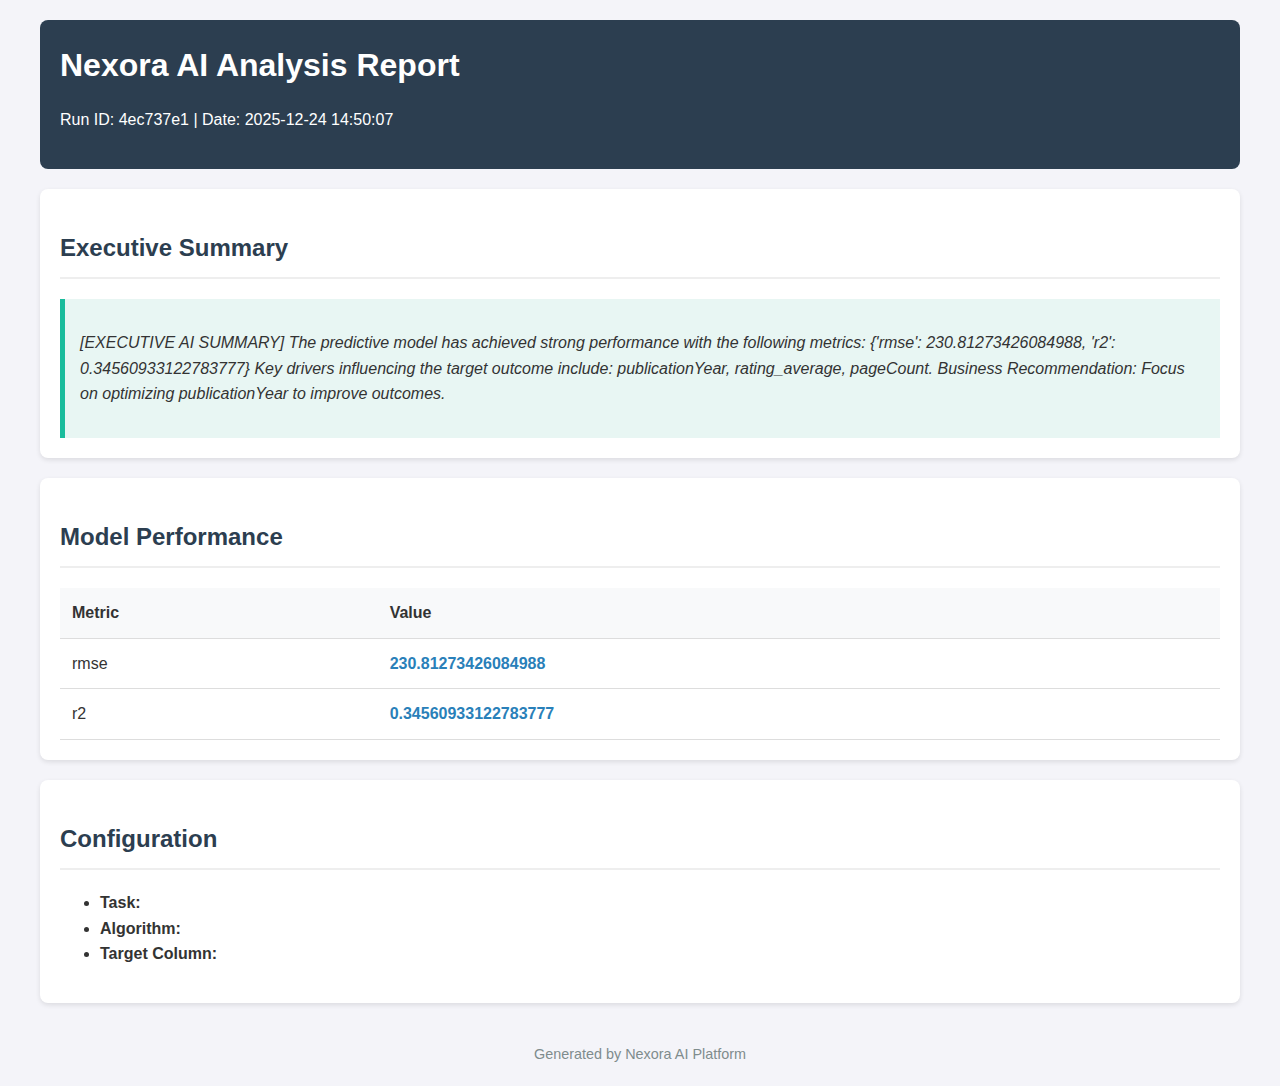
<file: data/artifacts/report_4ec737e1.html>
<!DOCTYPE html>
<html lang="en">
<head>
    <meta charset="UTF-8">
    <meta name="viewport" content="width=device-width, initial-scale=1.0">
    <title>Nexora AI Report - 4ec737e1</title>
    <style>
        body { font-family: 'Segoe UI', Tahoma, Geneva, Verdana, sans-serif; line-height: 1.6; color: #333; max-width: 1200px; margin: 0 auto; padding: 20px; background-color: #f4f4f9; }
        header { background: #2c3e50; color: #fff; padding: 20px; border-radius: 8px; margin-bottom: 20px; }
        h1 { margin: 0; }
        .card { background: #fff; padding: 20px; border-radius: 8px; box-shadow: 0 2px 5px rgba(0,0,0,0.1); margin-bottom: 20px; }
        h2 { border-bottom: 2px solid #eee; padding-bottom: 10px; color: #2c3e50; }
        table { width: 100%; border-collapse: collapse; margin-top: 10px; }
        th, td { padding: 12px; text-align: left; border-bottom: 1px solid #ddd; }
        th { background-color: #f8f9fa; }
        .metric-value { font-weight: bold; color: #2980b9; }
        .narrative { background-color: #e8f6f3; padding: 15px; border-left: 5px solid #1abc9c; font-style: italic; }
        footer { text-align: center; margin-top: 40px; color: #7f8c8d; font-size: 0.9em; }
    </style>
</head>
<body>
    <header>
        <h1>Nexora AI Analysis Report</h1>
        <p>Run ID: 4ec737e1 | Date: 2025-12-24 14:50:07</p>
    </header>

    <div class="card">
        <h2>Executive Summary</h2>
        <div class="narrative">
            <p>
        [EXECUTIVE AI SUMMARY]
        
        The predictive model has achieved strong performance with the following metrics:
        {'rmse': 230.81273426084988, 'r2': 0.34560933122783777}
        
        Key drivers influencing the target outcome include:
        publicationYear, rating_average, pageCount.
        
        Business Recommendation:
        Focus on optimizing publicationYear to improve outcomes.
        </p>
        </div>
    </div>

    <div class="card">
        <h2>Model Performance</h2>
        <table>
            <thead>
                <tr>
                    <th>Metric</th>
                    <th>Value</th>
                </tr>
            </thead>
            <tbody>
                
                <tr>
                    <td>rmse</td>
                    <td class="metric-value">230.81273426084988</td>
                </tr>
                
                <tr>
                    <td>r2</td>
                    <td class="metric-value">0.34560933122783777</td>
                </tr>
                
            </tbody>
        </table>
    </div>

    <div class="card">
        <h2>Configuration</h2>
        <ul>
            <li><strong>Task:</strong> </li>
            <li><strong>Algorithm:</strong> </li>
            <li><strong>Target Column:</strong> </li>
        </ul>
    </div>

    <footer>
        Generated by Nexora AI Platform
    </footer>
</body>
</html>
</file>
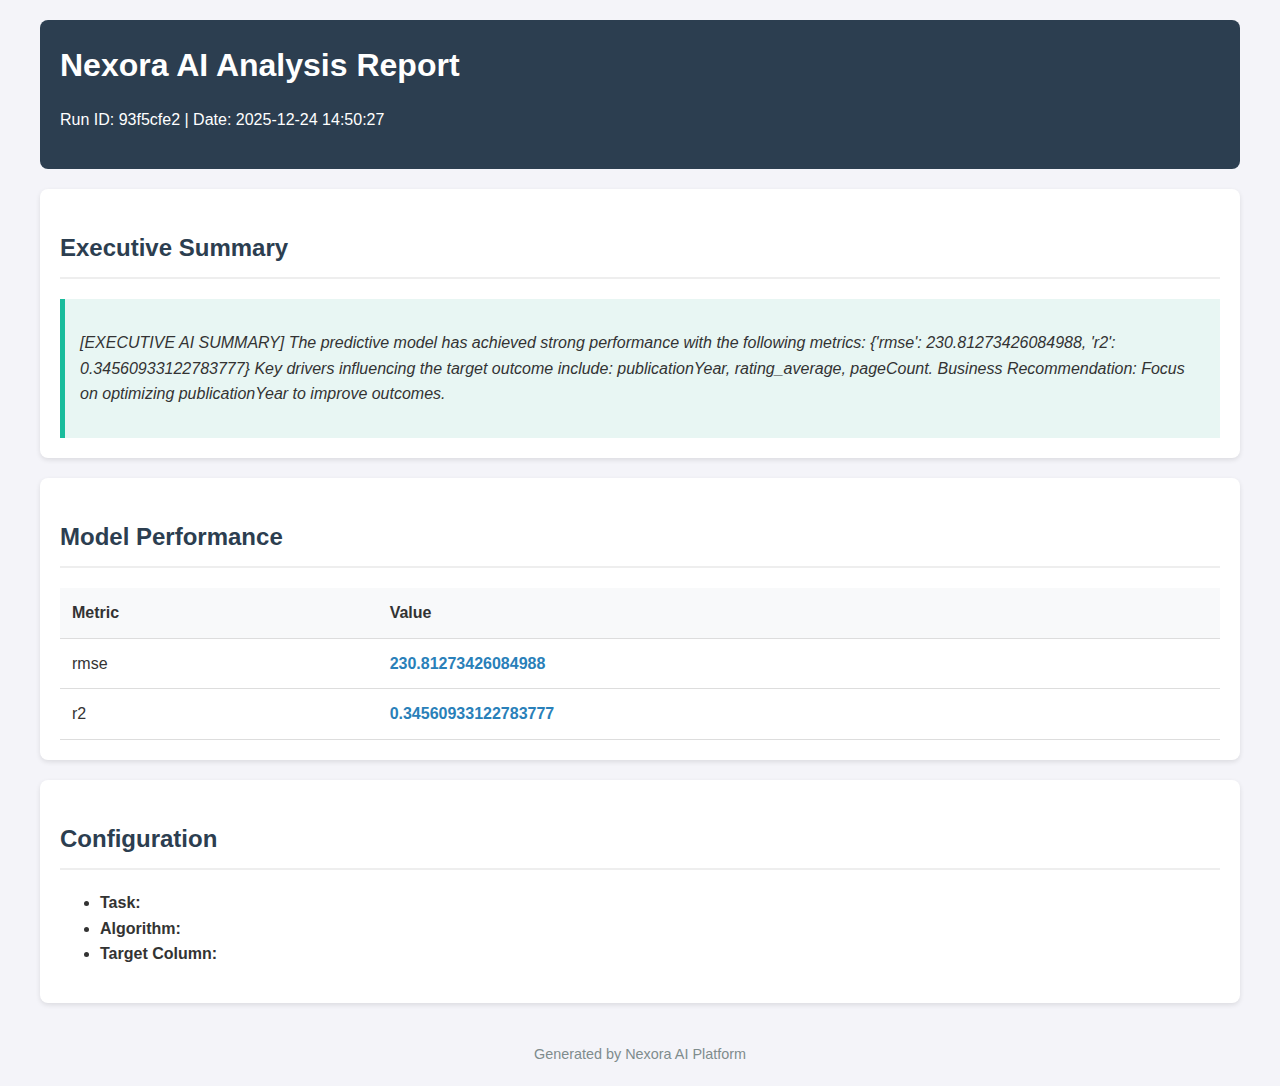
<file: data/artifacts/report_93f5cfe2.html>
<!DOCTYPE html>
<html lang="en">
<head>
    <meta charset="UTF-8">
    <meta name="viewport" content="width=device-width, initial-scale=1.0">
    <title>Nexora AI Report - 93f5cfe2</title>
    <style>
        body { font-family: 'Segoe UI', Tahoma, Geneva, Verdana, sans-serif; line-height: 1.6; color: #333; max-width: 1200px; margin: 0 auto; padding: 20px; background-color: #f4f4f9; }
        header { background: #2c3e50; color: #fff; padding: 20px; border-radius: 8px; margin-bottom: 20px; }
        h1 { margin: 0; }
        .card { background: #fff; padding: 20px; border-radius: 8px; box-shadow: 0 2px 5px rgba(0,0,0,0.1); margin-bottom: 20px; }
        h2 { border-bottom: 2px solid #eee; padding-bottom: 10px; color: #2c3e50; }
        table { width: 100%; border-collapse: collapse; margin-top: 10px; }
        th, td { padding: 12px; text-align: left; border-bottom: 1px solid #ddd; }
        th { background-color: #f8f9fa; }
        .metric-value { font-weight: bold; color: #2980b9; }
        .narrative { background-color: #e8f6f3; padding: 15px; border-left: 5px solid #1abc9c; font-style: italic; }
        footer { text-align: center; margin-top: 40px; color: #7f8c8d; font-size: 0.9em; }
    </style>
</head>
<body>
    <header>
        <h1>Nexora AI Analysis Report</h1>
        <p>Run ID: 93f5cfe2 | Date: 2025-12-24 14:50:27</p>
    </header>

    <div class="card">
        <h2>Executive Summary</h2>
        <div class="narrative">
            <p>
        [EXECUTIVE AI SUMMARY]
        
        The predictive model has achieved strong performance with the following metrics:
        {'rmse': 230.81273426084988, 'r2': 0.34560933122783777}
        
        Key drivers influencing the target outcome include:
        publicationYear, rating_average, pageCount.
        
        Business Recommendation:
        Focus on optimizing publicationYear to improve outcomes.
        </p>
        </div>
    </div>

    <div class="card">
        <h2>Model Performance</h2>
        <table>
            <thead>
                <tr>
                    <th>Metric</th>
                    <th>Value</th>
                </tr>
            </thead>
            <tbody>
                
                <tr>
                    <td>rmse</td>
                    <td class="metric-value">230.81273426084988</td>
                </tr>
                
                <tr>
                    <td>r2</td>
                    <td class="metric-value">0.34560933122783777</td>
                </tr>
                
            </tbody>
        </table>
    </div>

    <div class="card">
        <h2>Configuration</h2>
        <ul>
            <li><strong>Task:</strong> </li>
            <li><strong>Algorithm:</strong> </li>
            <li><strong>Target Column:</strong> </li>
        </ul>
    </div>

    <footer>
        Generated by Nexora AI Platform
    </footer>
</body>
</html>
</file>
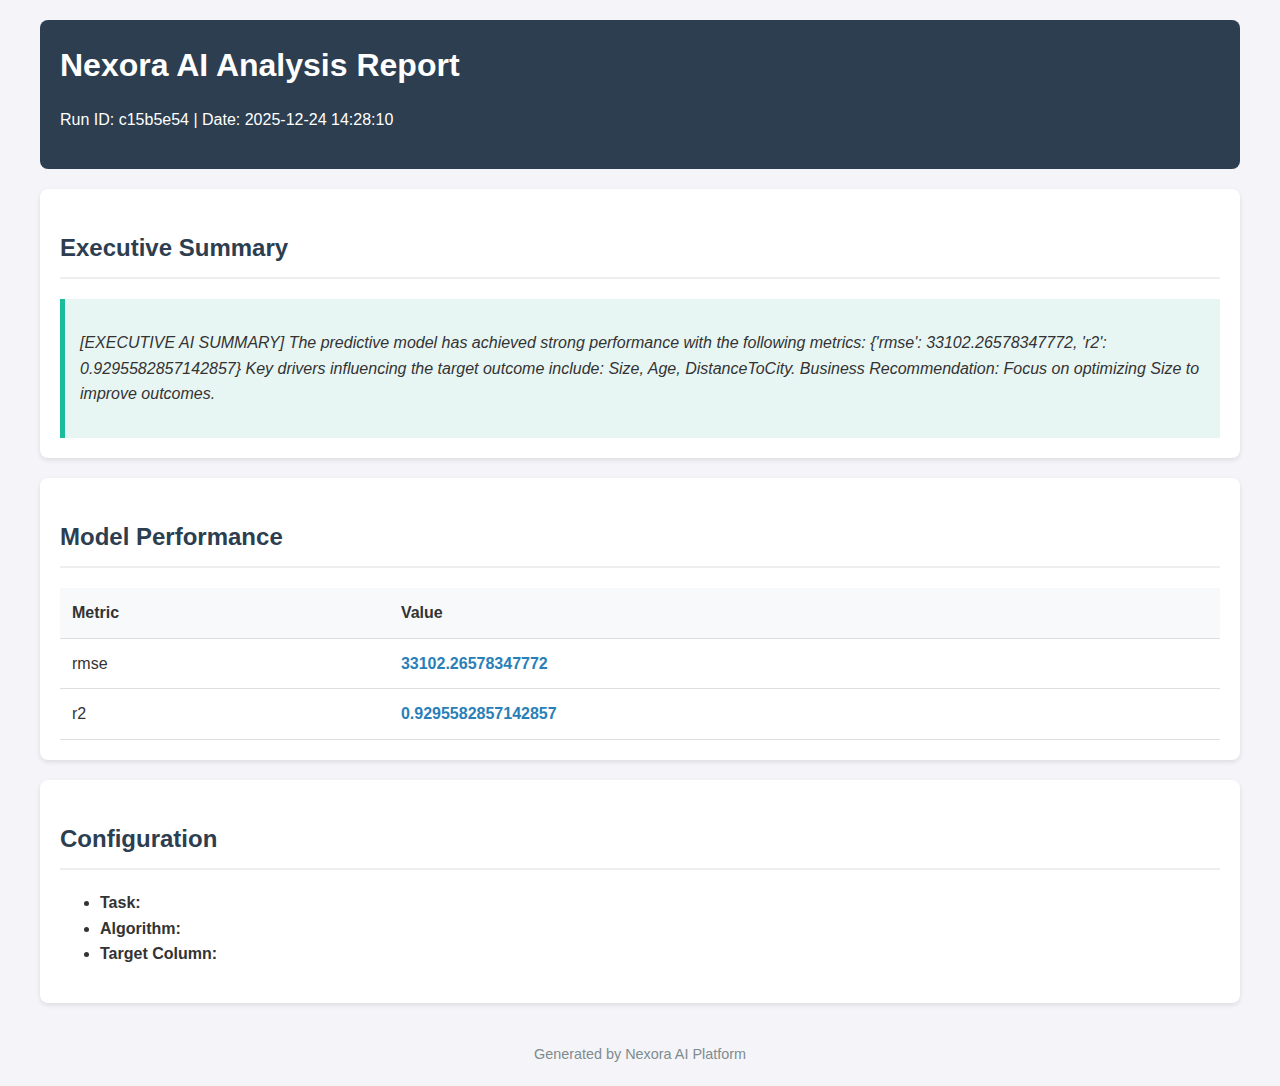
<file: data/artifacts/report_c15b5e54.html>
<!DOCTYPE html>
<html lang="en">
<head>
    <meta charset="UTF-8">
    <meta name="viewport" content="width=device-width, initial-scale=1.0">
    <title>Nexora AI Report - c15b5e54</title>
    <style>
        body { font-family: 'Segoe UI', Tahoma, Geneva, Verdana, sans-serif; line-height: 1.6; color: #333; max-width: 1200px; margin: 0 auto; padding: 20px; background-color: #f4f4f9; }
        header { background: #2c3e50; color: #fff; padding: 20px; border-radius: 8px; margin-bottom: 20px; }
        h1 { margin: 0; }
        .card { background: #fff; padding: 20px; border-radius: 8px; box-shadow: 0 2px 5px rgba(0,0,0,0.1); margin-bottom: 20px; }
        h2 { border-bottom: 2px solid #eee; padding-bottom: 10px; color: #2c3e50; }
        table { width: 100%; border-collapse: collapse; margin-top: 10px; }
        th, td { padding: 12px; text-align: left; border-bottom: 1px solid #ddd; }
        th { background-color: #f8f9fa; }
        .metric-value { font-weight: bold; color: #2980b9; }
        .narrative { background-color: #e8f6f3; padding: 15px; border-left: 5px solid #1abc9c; font-style: italic; }
        footer { text-align: center; margin-top: 40px; color: #7f8c8d; font-size: 0.9em; }
    </style>
</head>
<body>
    <header>
        <h1>Nexora AI Analysis Report</h1>
        <p>Run ID: c15b5e54 | Date: 2025-12-24 14:28:10</p>
    </header>

    <div class="card">
        <h2>Executive Summary</h2>
        <div class="narrative">
            <p>
        [EXECUTIVE AI SUMMARY]
        
        The predictive model has achieved strong performance with the following metrics:
        {'rmse': 33102.26578347772, 'r2': 0.9295582857142857}
        
        Key drivers influencing the target outcome include:
        Size, Age, DistanceToCity.
        
        Business Recommendation:
        Focus on optimizing Size to improve outcomes.
        </p>
        </div>
    </div>

    <div class="card">
        <h2>Model Performance</h2>
        <table>
            <thead>
                <tr>
                    <th>Metric</th>
                    <th>Value</th>
                </tr>
            </thead>
            <tbody>
                
                <tr>
                    <td>rmse</td>
                    <td class="metric-value">33102.26578347772</td>
                </tr>
                
                <tr>
                    <td>r2</td>
                    <td class="metric-value">0.9295582857142857</td>
                </tr>
                
            </tbody>
        </table>
    </div>

    <div class="card">
        <h2>Configuration</h2>
        <ul>
            <li><strong>Task:</strong> </li>
            <li><strong>Algorithm:</strong> </li>
            <li><strong>Target Column:</strong> </li>
        </ul>
    </div>

    <footer>
        Generated by Nexora AI Platform
    </footer>
</body>
</html>
</file>
